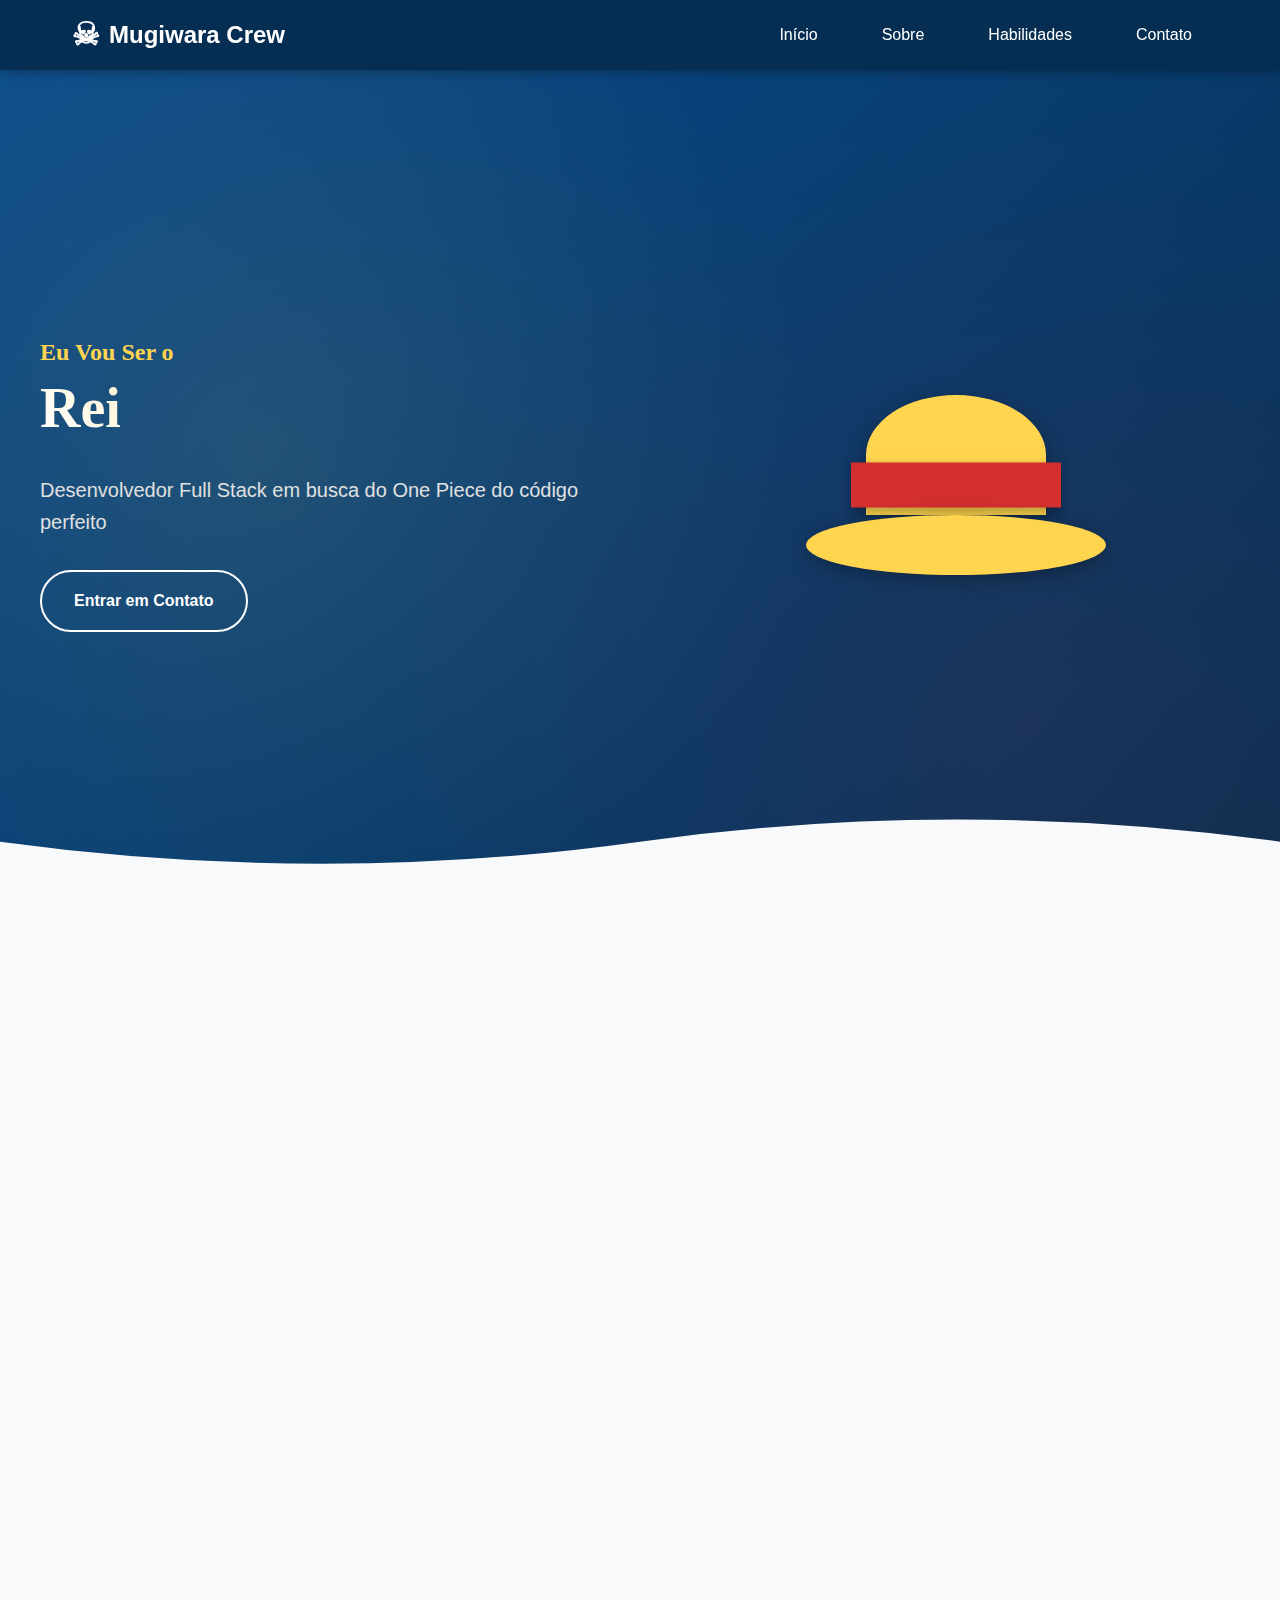
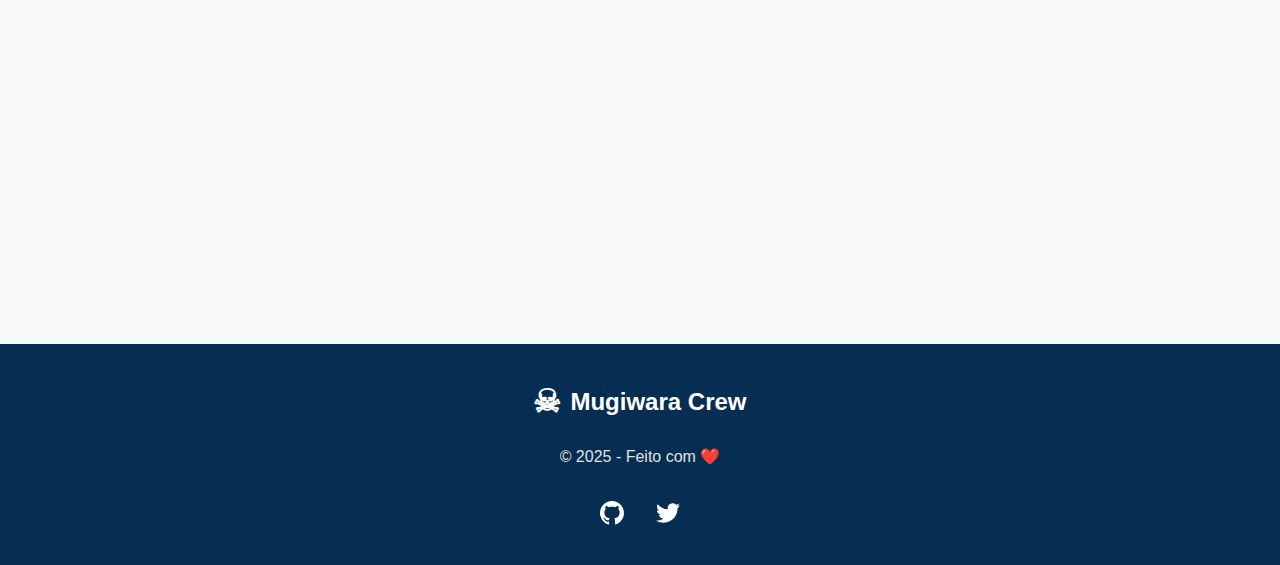
<file: index.html>
<!DOCTYPE html>
<html lang="pt-BR">
<head>
    <meta charset="UTF-8">
    <meta name="viewport" content="width=device-width, initial-scale=1.0">
    <title>Portfólio - Rei dos Piratas</title>
    <link rel="stylesheet" href="style.css">
</head>
<body>

    <!-- Navigation -->
    <nav class="navbar">
        <div class="nav-container">
            <div class="logo">
                <span class="skull">☠</span>
                <span class="logo-text">Mugiwara Crew</span>
            </div>
            <button class="menu-toggle" id="menuToggle">
                <span></span>
                <span></span>
                <span></span>
            </button>
            <ul class="nav-menu" id="navMenu">
                <li><a href="#hero" class="nav-link">Início</a></li>
                <li><a href="#about" class="nav-link">Sobre</a></li>
                <li><a href="#skills" class="nav-link">Habilidades</a></li>
                <li><a href="#contact" class="nav-link">Contato</a></li>
            </ul>
        </div>
    </nav>

    <!-- Hero -->
    <section id="hero" class="hero">
        <div class="hero-content">
            <div class="hero-text">
                <h1 class="hero-title">
                    <span class="title-line">Eu Vou Ser o</span>
                    <span class="title-main">Rei dos Desenvolvedores!</span>
                </h1>
                <p class="hero-subtitle">
                    Desenvolvedor Full Stack em busca do One Piece do código perfeito
                </p>
                <div class="hero-buttons">
                    <a href="#contact" class="btn btn-secondary">Entrar em Contato</a>
                </div>
            </div>

            <div class="hero-image">
                <div class="straw-hat">
                    <div class="hat-top"></div>
                    <div class="hat-band"></div>
                    <div class="hat-brim"></div>
                </div>
            </div>
        </div>

        <div class="waves">
            <svg viewBox="0 0 1200 120" preserveAspectRatio="none">
                <path d="M0,50 Q300,100 600,50 T1200,50 L1200,120 L0,120 Z" fill="currentColor"></path>
            </svg>
        </div>
    </section>

    <!-- About -->
    <section id="about" class="about">
        <div class="container">
            <h2 class="section-title">Sobre Mim</h2>

            <div class="about-content">
                <div class="about-text">
                    <p class="about-intro">
                        Assim como Luffy busca o One Piece, eu busco criar experiências digitais incríveis!
                    </p>
                    <p>Sou um desenvolvedor apaixonado por tecnologia e inovação. Com anos navegando pelos mares do desenvolvimento web, domino diversas tecnologias.</p>
                    <p>Cada projeto é uma aventura e estou sempre pronto para enfrentar novos desafios!</p>

                    <div class="bounty-poster">
                        <div class="bounty-header">WANTED</div>
                        <div class="bounty-amount">฿ 1.000.000.000</div>
                        <div class="bounty-name">MARIA JÚLIA</div>
                        <div class="bounty-footer">DEAD OR ALIVE</div>
                    </div>
                </div>

                <!-- foto sobre mim liberada -->
                <div class="about-image">
                    <img src="assets/WhatsApp Image 2025-11-26 at 10.01.28.jpeg" alt="Foto de Perfil">
                    <div class="placeholder-icon">
                        <span>👤</span>
                        <p>Adicione sua foto em<br>assets/profile.jpg</p>
                    </div>
                </div>

            </div>
        </div>
    </section>

            </div> <!-- grid -->
        </div>
    </section>

    <!-- Skills -->
    <section id="skills" class="skills">
        <div class="container">
            <h2 class="section-title">Habilidades da Tripulação</h2>
            <p class="section-subtitle">Cada membro tem sua especialidade</p>

            <div class="skills-grid">

                <div class="skill-category">
                    <div class="skill-icon">⚔️</div>
                    <h3>Front-End</h3>
                    <ul>
                        <li>HTML5 & CSS3</li>
                        <li>JavaScript</li>
                        <li>React / Vue</li>
                        <li>Tailwind</li>
                        <li>Responsividade</li>
                    </ul>
                </div>

                <div class="skill-category">
                    <div class="skill-icon">🗡️</div>
                    <h3>Back-End</h3>
                    <ul>
                        <li>Node.js / Express</li>
                        <li>Django / Python</li>
                        <li>APIs REST</li>
                        <li>GraphQL</li>
                        <li>Microservices</li>
                    </ul>
                </div>

                <div class="skill-category">
                    <div class="skill-icon">🏴‍☠️</div>
                    <h3>Databases</h3>
                    <ul>
                        <li>MongoDB</li>
                        <li>PostgreSQL</li>
                        <li>MySQL</li>
                        <li>Redis</li>
                        <li>Firebase</li>
                    </ul>
                </div>

                <div class="skill-category">
                    <div class="skill-icon">⚓</div>
                    <h3>DevOps</h3>
                    <ul>
                        <li>Docker</li>
                        <li>Git & GitHub</li>
                        <li>CI/CD</li>
                        <li>AWS / Azure</li>
                        <li>Linux</li>
                    </ul>
                </div>

            </div>
        </div>
    </section>

    <!-- Contact -->
    <section id="contact" class="contact">
        <div class="container">
            <h2 class="section-title">Entre em Contato</h2>
            <p class="section-subtitle">Vamos navegar juntos nessa aventura!</p>
            
            <div class="contact-content">
                <form class="contact-form" id="contactForm">
                    <div class="form-group">
                        <label for="name">Nome</label>
                        <input type="text" id="name" name="name" required>
                    </div>
                    
                    <div class="form-group">
                        <label for="email">Email</label>
                        <input type="email" id="email" name="email" required>
                    </div>
                    
                    <div class="form-group">
                        <label for="message">Mensagem</label>
                        <textarea id="message" name="message" rows="5" required></textarea>
                    </div>
                    
                    <button type="submit" class="btn btn-primary">Enviar Mensagem</button>
                </form>

                <div class="contact-info">
                    <div class="info-card">
                        <div class="info-icon">📧</div>
                        <h3>Email</h3>
                        <p>hannavalentine291@gmail,com</p>
                    </div>

                    <div class="info-card">
                        <div class="info-icon">🐙</div>
                        <h3>GitHub</h3>
                        <p>hannavalentine</p>
                    </div>
                </div>
            </div>
        </div>
    </section>

    <!-- Footer -->
    <footer class="footer">
        <div class="container">
            <div class="footer-content">
                <div class="footer-logo">
                    <span class="skull">☠</span>
                    <span>Mugiwara Crew</span>
                </div>
                <p class="footer-text">© 2025 - Feito com ❤️</p>
                <div class="social-links">
                    <a href="#" class="social-link" aria-label="GitHub">
                        <svg width="24" height="24" viewBox="0 0 24 24" fill="currentColor">
                            <path d="M12 0c-6.626 0-12 5.373-12 12 0 5.302 3.438 9.8 8.207 11.387.599.111.793-.261.793-.577v-2.234c-3.338.726-4.033-1.416-4.033-1.416-.546-1.387-1.333-1.756-1.333-1.756-1.089-.745.083-.729.083-.729 1.205.084 1.839 1.237 1.839 1.237 1.07 1.834 2.807 1.304 3.492.997.107-.775.418-1.305.762-1.604-2.665-.305-5.467-1.334-5.467-5.931 0-1.311.469-2.381 1.236-3.221-.124-.303-.535-1.524.117-3.176 0 0 1.008-.322 3.301 1.23.957-.266 1.983-.399 3.003-.404 1.02.005 2.047.138 3.006.404 2.291-1.552 3.297-1.23 3.297-1.23.653 1.653.242 2.874.118 3.176.77.84 1.235 1.911 1.235 3.221 0 4.609-2.807 5.624-5.479 5.921.43.372.823 1.102.823 2.222v3.293c0 .319.192.694.801.576 4.765-1.589 8.199-6.086 8.199-11.386 0-6.627-5.373-12-12-12z"/>
                        </svg>
                    </a>
                    <a href="#" class="social-link" aria-label="Twitter">
                        <svg width="24" height="24" viewBox="0 0 24 24" fill="currentColor">
                            <path d="M24 4.557c-.883.392-1.832.656-2.828.775 1.017-.609 1.798-1.574 2.165-2.724-.951.564-2.005.974-3.127 1.195-.897-.957-2.178-1.555-3.594-1.555-3.179 0-5.515 2.966-4.797 6.045-4.091-.205-7.719-2.165-10.148-5.144-1.29 2.213-.669 5.108 1.523 6.574-.806-.026-1.566-.247-2.229-.616-.054 2.281 1.581 4.415 3.949 4.89-.693.188-1.452.232-2.224.084.626 1.956 2.444 3.379 4.6 3.419-2.07 1.623-4.678 2.348-7.29 2.04 2.179 1.397 4.768 2.212 7.548 2.212 9.142 0 14.307-7.721 13.995-14.646.962-.695 1.797-1.562 2.457-2.549z"/>
                        </svg>
                    </a>
                </div>
            </div>
        </div>
    </footer>

    <script src="script.js"></script>
</body>
</html>
</file>
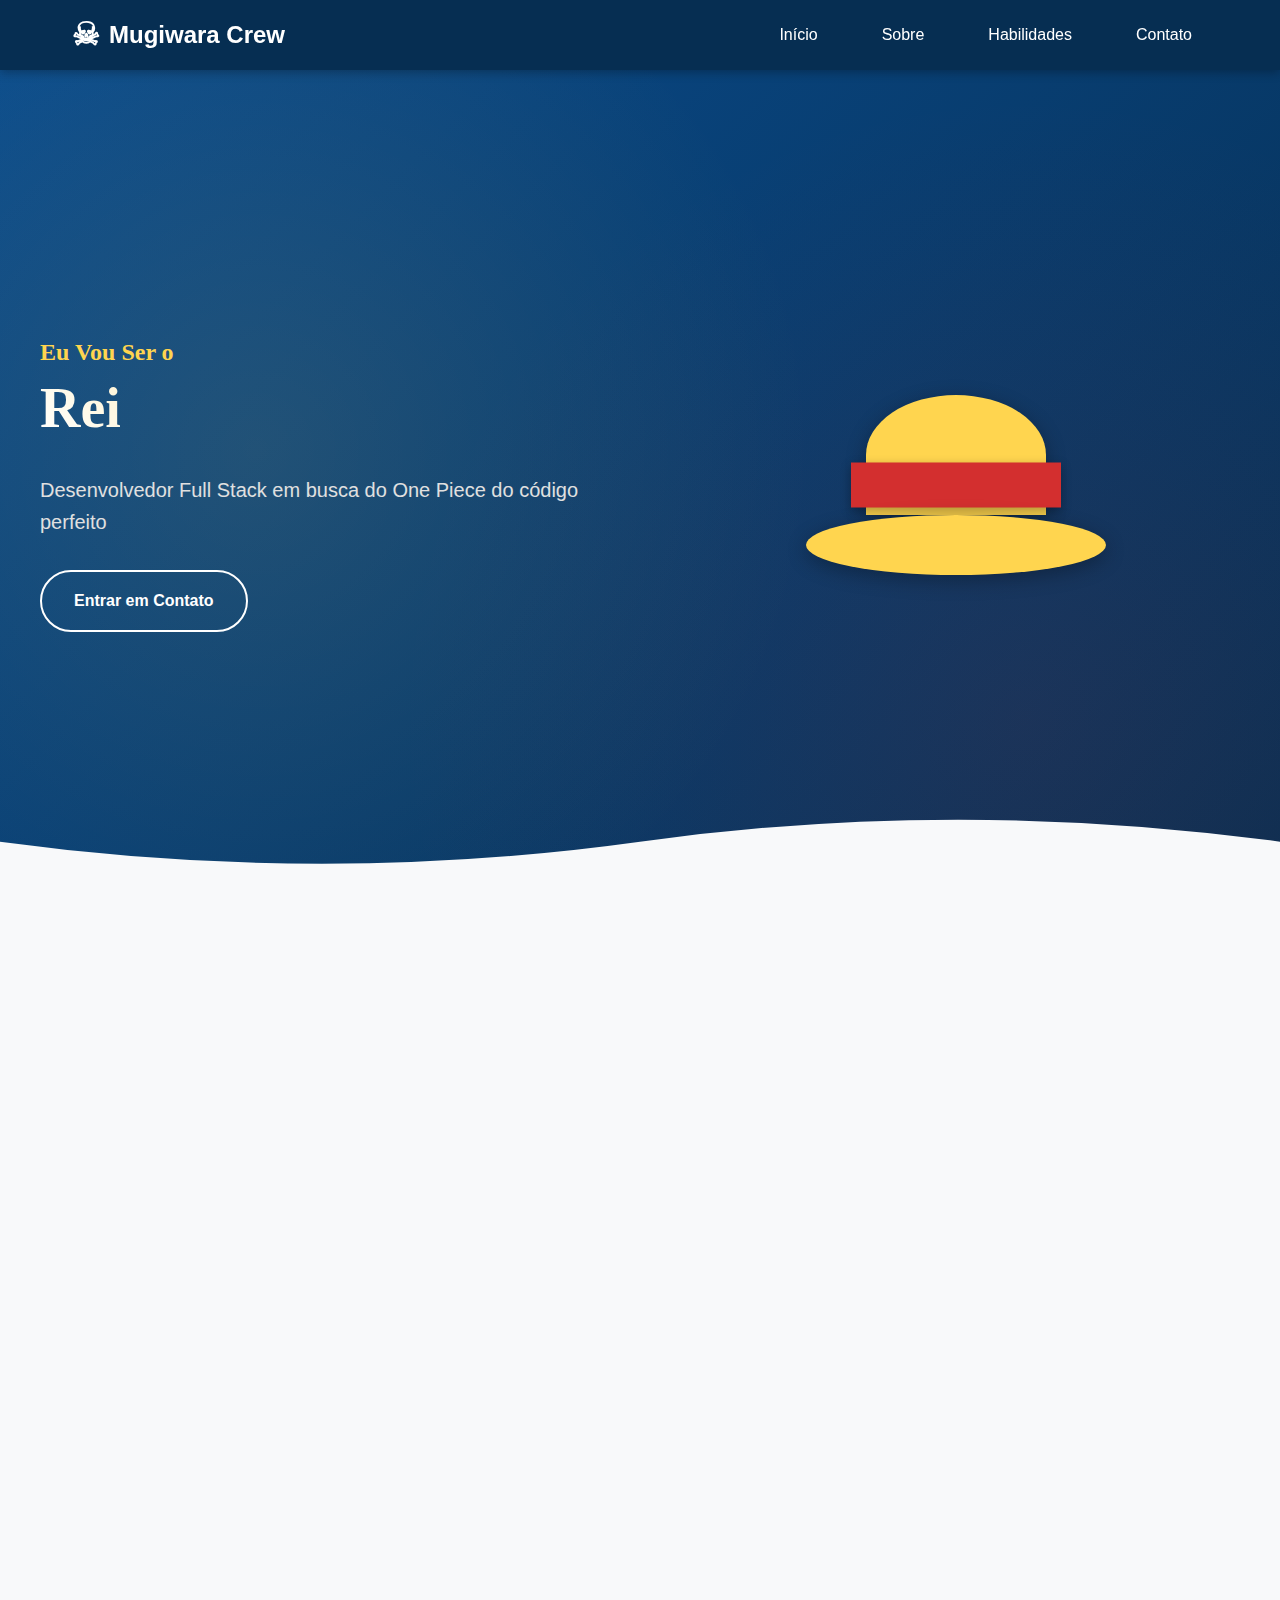
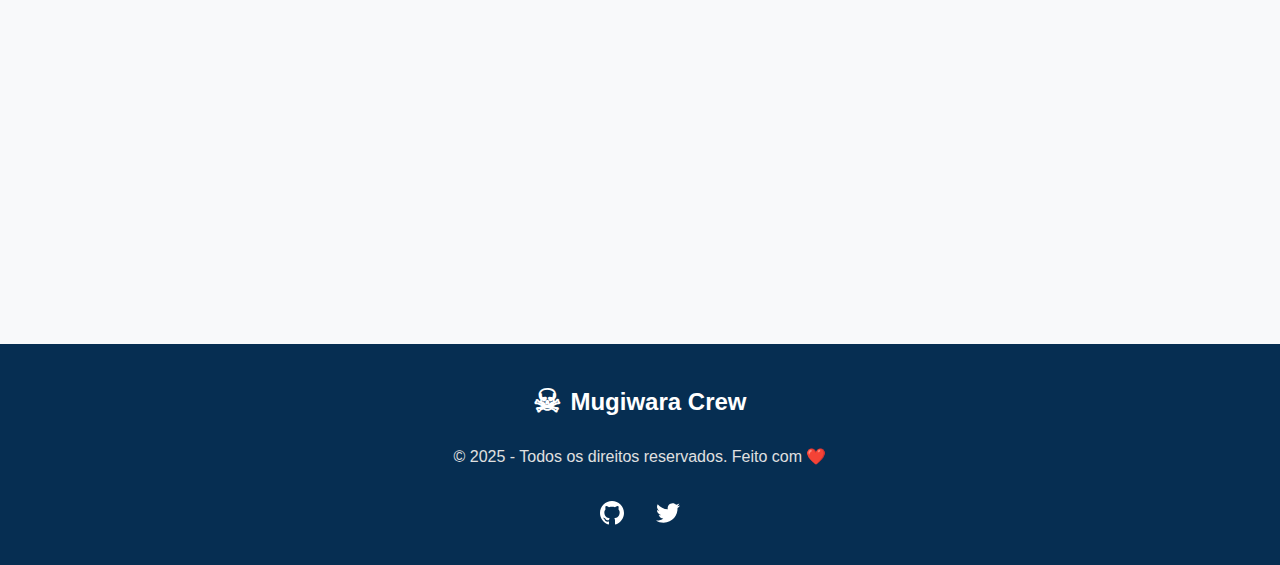
<file: projeto2ds-main/index.html>
<!DOCTYPE html>
<html lang="pt-BR">
<head>
    <meta charset="UTF-8">
    <meta name="viewport" content="width=device-width, initial-scale=1.0">
    <title>Portfólio - Rei dos Piratas</title>
    <link rel="stylesheet" href="style.css">
</head>
<body>

    <!-- Navigation -->
    <nav class="navbar">
        <div class="nav-container">
            <div class="logo">
                <span class="skull">☠</span>
                <span class="logo-text">Mugiwara Crew</span>
            </div>
            <button class="menu-toggle" id="menuToggle">
                <span></span>
                <span></span>
                <span></span>
            </button>
            <ul class="nav-menu" id="navMenu">
                <li><a href="#hero" class="nav-link">Início</a></li>
                <li><a href="#about" class="nav-link">Sobre</a></li>
                <li><a href="#skills" class="nav-link">Habilidades</a></li>
                <li><a href="#contact" class="nav-link">Contato</a></li>
            </ul>
        </div>
    </nav>

    <!-- Hero -->
    <section id="hero" class="hero">
        <div class="hero-content">
            <div class="hero-text">
                <h1 class="hero-title">
                    <span class="title-line">Eu Vou Ser o</span>
                    <span class="title-main">Rei dos Desenvolvedores!</span>
                </h1>
                <p class="hero-subtitle">
                    Desenvolvedor Full Stack em busca do One Piece do código perfeito
                </p>
                <div class="hero-buttons">
                    <a href="#contact" class="btn btn-secondary">Entrar em Contato</a>
                </div>
            </div>

            <div class="hero-image">
                <div class="straw-hat">
                    <div class="hat-top"></div>
                    <div class="hat-band"></div>
                    <div class="hat-brim"></div>
                </div>
            </div>
        </div>

        <div class="waves">
            <svg viewBox="0 0 1200 120" preserveAspectRatio="none">
                <path d="M0,50 Q300,100 600,50 T1200,50 L1200,120 L0,120 Z" fill="currentColor"></path>
            </svg>
        </div>
    </section>

    <!-- About -->
    <section id="about" class="about">
        <div class="container">
            <h2 class="section-title">Sobre Mim</h2>

            <div class="about-content">
                <div class="about-text">
                    <p class="about-intro">
                        Assim como Luffy busca o One Piece, eu busco criar experiências digitais incríveis!
                    </p>
                    <p>Sou um desenvolvedor apaixonado por tecnologia e inovação. Com anos navegando pelos mares do desenvolvimento web, domino diversas tecnologias.</p>
                    <p>Cada projeto é uma aventura e estou sempre pronto para enfrentar novos desafios!</p>

                    <div class="bounty-poster">
                        <div class="bounty-header">WANTED</div>
                        <div class="bounty-amount">฿ 1.000.000.000</div>
                        <div class="bounty-name">MARIA JULIA</div>
                        <div class="bounty-footer">DEAD OR ALIVE</div>
                    </div>
                </div>

                <!-- foto sobre mim liberada -->
                <div class="about-image">
                    <img src="assets/WhatsApp Image 2025-11-26 at 10.01.28.jpeg" alt="Foto de Perfil">
                    <div class="placeholder-icon">
                        <span>👤</span>
                        <p>Adicione sua foto em<br>assets/profile.jpg</p>
                    </div>
                </div>

            </div>
        </div>
    </section>

    <!-- Skills -->
    <section id="skills" class="skills">
        <div class="container">
            <h2 class="section-title">Habilidades da Tripulação</h2>
            <p class="section-subtitle">Cada membro tem sua especialidade</p>

            <div class="skills-grid">

                <div class="skill-category">
                    <div class="skill-icon">⚔️</div>
                    <h3>Front-End</h3>
                    <ul>
                        <li>HTML5 & CSS3</li>
                        <li>JavaScript</li>
                        <li>React / Vue</li>
                        <li>Tailwind</li>
                        <li>Responsividade</li>
                    </ul>
                </div>

                <div class="skill-category">
                    <div class="skill-icon">🗡️</div>
                    <h3>Back-End</h3>
                    <ul>
                        <li>Node.js / Express</li>
                        <li>Django / Python</li>
                        <li>APIs REST</li>
                        <li>GraphQL</li>
                        <li>Microservices</li>
                    </ul>
                </div>

                <div class="skill-category">
                    <div class="skill-icon">🏴‍☠️</div>
                    <h3>Databases</h3>
                    <ul>
                        <li>MongoDB</li>
                        <li>PostgreSQL</li>
                        <li>MySQL</li>
                        <li>Redis</li>
                        <li>Firebase</li>
                    </ul>
                </div>

                <div class="skill-category">
                    <div class="skill-icon">⚓</div>
                    <h3>DevOps</h3>
                    <ul>
                        <li>Docker</li>
                        <li>Git & GitHub</li>
                        <li>CI/CD</li>
                        <li>AWS / Azure</li>
                        <li>Linux</li>
                    </ul>
                </div>

            </div>
        </div>
    </section>

    <!-- Contact -->
    <section id="contact" class="contact">
        <div class="container">
            <h2 class="section-title">Entre em Contato</h2>
            <p class="section-subtitle">Vamos navegar juntos nessa aventura!</p>
            
            <div class="contact-content">
                <form class="contact-form" id="contactForm">
                    <div class="form-group">
                        <label for="name">Nome</label>
                        <input type="text" id="name" name="name" required>
                    </div>
                    
                    <div class="form-group">
                        <label for="email">Email</label>
                        <input type="email" id="email" name="email" required>
                    </div>
                    
                    <div class="form-group">
                        <label for="message">Mensagem</label>
                        <textarea id="message" name="message" rows="5" required></textarea>
                    </div>
                    
                    <button type="submit" class="btn btn-primary">Enviar Mensagem</button>
                </form>

                <div class="contact-info">
                    <div class="info-card">
                        <div class="info-icon">📧</div>
                        <h3>Email</h3>
                        <p>hannavalentine291@gmail.com</p>
                    </div>
                    
                    
                    <div class="info-card">
                        <div class="info-icon">🐙</div>
                        <h3>GitHub</h3>
                        <p>github.com/hannavalentine</p>
                    </div>
                </div>
            </div>
        </div>
    </section>

    <!-- Footer -->
    <footer class="footer">
        <div class="container">
            <div class="footer-content">
                <div class="footer-logo">
                    <span class="skull">☠</span>
                    <span>Mugiwara Crew</span>
                </div>
                <p class="footer-text">© 2025 - Todos os direitos reservados. Feito com ❤️</p>
                <div class="social-links">
                    <a href="#" class="social-link" aria-label="GitHub">
                        <svg width="24" height="24" viewBox="0 0 24 24" fill="currentColor">
                            <path d="M12 0c-6.626 0-12 5.373-12 12 0 5.302 3.438 9.8 8.207 11.387.599.111.793-.261.793-.577v-2.234c-3.338.726-4.033-1.416-4.033-1.416-.546-1.387-1.333-1.756-1.333-1.756-1.089-.745.083-.729.083-.729 1.205.084 1.839 1.237 1.839 1.237 1.07 1.834 2.807 1.304 3.492.997.107-.775.418-1.305.762-1.604-2.665-.305-5.467-1.334-5.467-5.931 0-1.311.469-2.381 1.236-3.221-.124-.303-.535-1.524.117-3.176 0 0 1.008-.322 3.301 1.23.957-.266 1.983-.399 3.003-.404 1.02.005 2.047.138 3.006.404 2.291-1.552 3.297-1.23 3.297-1.23.653 1.653.242 2.874.118 3.176.77.84 1.235 1.911 1.235 3.221 0 4.609-2.807 5.624-5.479 5.921.43.372.823 1.102.823 2.222v3.293c0 .319.192.694.801.576 4.765-1.589 8.199-6.086 8.199-11.386 0-6.627-5.373-12-12-12z"/>
                        </svg>
                    </a>
                    
                    <a href="#" class="social-link" aria-label="Twitter">
                        <svg width="24" height="24" viewBox="0 0 24 24" fill="currentColor">
                            <path d="M24 4.557c-.883.392-1.832.656-2.828.775 1.017-.609 1.798-1.574 2.165-2.724-.951.564-2.005.974-3.127 1.195-.897-.957-2.178-1.555-3.594-1.555-3.179 0-5.515 2.966-4.797 6.045-4.091-.205-7.719-2.165-10.148-5.144-1.29 2.213-.669 5.108 1.523 6.574-.806-.026-1.566-.247-2.229-.616-.054 2.281 1.581 4.415 3.949 4.89-.693.188-1.452.232-2.224.084.626 1.956 2.444 3.379 4.6 3.419-2.07 1.623-4.678 2.348-7.29 2.04 2.179 1.397 4.768 2.212 7.548 2.212 9.142 0 14.307-7.721 13.995-14.646.962-.695 1.797-1.562 2.457-2.549z"/>
                        </svg>
                    </a>
                </div>
            </div>
        </div>
    </footer>

    <script src="script.js"></script>
</body>
</html>
</file>
<file: style.css>
/* Reset and Base Styles */
* {
    margin: 0;
    padding: 0;
    box-sizing: border-box;
}

:root {
    /* One Piece Color Palette */
    --ocean-blue: #0a4d8f;
    --deep-ocean: #062e52;
    --luffy-red: #d32f2f;
    --straw-yellow: #ffd54f;
    --gold: #ffb300;
    --sand: #f5e6d3;
    --white: #ffffff;
    --off-white: #f8f9fa;
    --gray-light: #e0e0e0;
    --gray: #757575;
    --dark: #1a1a1a;
    --black: #000000;
    
    /* Spacing */
    --spacing-xs: 0.5rem;
    --spacing-sm: 1rem;
    --spacing-md: 2rem;
    --spacing-lg: 4rem;
    --spacing-xl: 6rem;
    
    /* Typography */
    --font-primary: 'Segoe UI', Tahoma, Geneva, Verdana, sans-serif;
    --font-heading: 'Georgia', serif;
}

body {
    font-family: var(--font-primary);
    line-height: 1.6;
    color: var(--dark);
    background-color: var(--off-white);
    overflow-x: hidden;
}

.container {
    max-width: 1200px;
    margin: 0 auto;
    padding: 0 var(--spacing-md);
}

/* Navigation */
.navbar {
    position: fixed;
    top: 0;
    left: 0;
    right: 0;
    background-color: var(--deep-ocean);
    box-shadow: 0 2px 10px rgba(0, 0, 0, 0.3);
    z-index: 1000;
    transition: background-color 0.3s ease;
}

.nav-container {
    max-width: 1200px;
    margin: 0 auto;
    padding: 0 var(--spacing-md);
    display: flex;
    justify-content: space-between;
    align-items: center;
    height: 70px;
}

.logo {
    display: flex;
    align-items: center;
    gap: var(--spacing-xs);
    font-size: 1.5rem;
    font-weight: bold;
    color: var(--white);
}

.skull {
    font-size: 2rem;
    animation: float 3s ease-in-out infinite;
}

@keyframes float {
    0%, 100% { transform: translateY(0); }
    50% { transform: translateY(-10px); }
}

.nav-menu {
    display: flex;
    list-style: none;
    gap: var(--spacing-md);
}

.nav-link {
    color: var(--white);
    text-decoration: none;
    font-weight: 500;
    padding: var(--spacing-xs) var(--spacing-sm);
    border-radius: 4px;
    transition: all 0.3s ease;
    position: relative;
}

.nav-link::after {
    content: '';
    position: absolute;
    bottom: 0;
    left: 50%;
    transform: translateX(-50%);
    width: 0;
    height: 2px;
    background-color: var(--straw-yellow);
    transition: width 0.3s ease;
}

.nav-link:hover::after {
    width: 80%;
}

.nav-link:hover {
    color: var(--straw-yellow);
}

.menu-toggle {
    display: none;
    flex-direction: column;
    gap: 5px;
    background: none;
    border: none;
    cursor: pointer;
    padding: var(--spacing-xs);
}

.menu-toggle span {
    width: 25px;
    height: 3px;
    background-color: var(--white);
    transition: all 0.3s ease;
}

/* Hero Section */
.hero {
    position: relative;
    background: linear-gradient(135deg, var(--ocean-blue) 0%, var(--deep-ocean) 100%);
    color: var(--white);
    padding: calc(70px + var(--spacing-xl)) var(--spacing-md) var(--spacing-xl);
    min-height: 100vh;
    display: flex;
    align-items: center;
    overflow: hidden;
}

.hero::before {
    content: '';
    position: absolute;
    top: 0;
    left: 0;
    right: 0;
    bottom: 0;
    background-image: 
        radial-gradient(circle at 20% 50%, rgba(255, 213, 79, 0.1) 0%, transparent 50%),
        radial-gradient(circle at 80% 80%, rgba(211, 47, 47, 0.1) 0%, transparent 50%);
    pointer-events: none;
}

.hero-content {
    position: relative;
    z-index: 1;
    max-width: 1200px;
    margin: 0 auto;
    display: grid;
    grid-template-columns: 1fr 1fr;
    gap: var(--spacing-lg);
    align-items: center;
}

.hero-text {
    animation: fadeInUp 1s ease-out;
}

@keyframes fadeInUp {
    from {
        opacity: 0;
        transform: translateY(30px);
    }
    to {
        opacity: 1;
        transform: translateY(0);
    }
}

.hero-title {
    font-family: var(--font-heading);
    font-size: 3.5rem;
    font-weight: bold;
    line-height: 1.2;
    margin-bottom: var(--spacing-md);
}

.title-line {
    display: block;
    font-size: 1.5rem;
    color: var(--straw-yellow);
    margin-bottom: var(--spacing-xs);
}

.title-main {
    display: block;
    background: linear-gradient(45deg, var(--white), var(--straw-yellow));
    -webkit-background-clip: text;
    -webkit-text-fill-color: transparent;
    background-clip: text;
}

.hero-subtitle {
    font-size: 1.25rem;
    margin-bottom: var(--spacing-md);
    color: var(--gray-light);
}

.hero-buttons {
    display: flex;
    gap: var(--spacing-sm);
    flex-wrap: wrap;
}

.btn {
    display: inline-block;
    padding: 1rem 2rem;
    border-radius: 50px;
    text-decoration: none;
    font-weight: 600;
    transition: all 0.3s ease;
    border: 2px solid transparent;
    cursor: pointer;
}

.btn-primary {
    background-color: var(--luffy-red);
    color: var(--white);
    border-color: var(--luffy-red);
}

.btn-primary:hover {
    background-color: transparent;
    border-color: var(--luffy-red);
    transform: translateY(-2px);
    box-shadow: 0 5px 15px rgba(211, 47, 47, 0.3);
}

.btn-secondary {
    background-color: transparent;
    color: var(--white);
    border-color: var(--white);
}

.btn-secondary:hover {
    background-color: var(--white);
    color: var(--ocean-blue);
    transform: translateY(-2px);
}

/* Straw Hat Animation */
.hero-image {
    display: flex;
    justify-content: center;
    align-items: center;
    animation: fadeInRight 1s ease-out;
}

@keyframes fadeInRight {
    from {
        opacity: 0;
        transform: translateX(30px);
    }
    to {
        opacity: 1;
        transform: translateX(0);
    }
}

.straw-hat {
    width: 300px;
    height: 300px;
    position: relative;
    animation: rotate 20s linear infinite;
}

@keyframes rotate {
    from { transform: rotate(0deg); }
    to { transform: rotate(360deg); }
}

.hat-top {
    position: absolute;
    top: 20%;
    left: 50%;
    transform: translateX(-50%);
    width: 60%;
    height: 40%;
    background-color: var(--straw-yellow);
    border-radius: 50% 50% 0 0;
    box-shadow: 0 5px 20px rgba(0, 0, 0, 0.3);
}

.hat-band {
    position: absolute;
    top: 50%;
    left: 50%;
    transform: translate(-50%, -50%);
    width: 70%;
    height: 15%;
    background-color: var(--luffy-red);
    box-shadow: 0 3px 10px rgba(0, 0, 0, 0.3);
}

.hat-brim {
    position: absolute;
    bottom: 20%;
    left: 50%;
    transform: translateX(-50%);
    width: 100%;
    height: 20%;
    background-color: var(--straw-yellow);
    border-radius: 50%;
    box-shadow: 0 5px 20px rgba(0, 0, 0, 0.3);
}

.waves {
    position: absolute;
    bottom: 0;
    left: 0;
    right: 0;
    height: 100px;
    color: var(--off-white);
}

.waves svg {
    width: 100%;
    height: 100%;
}

/* Section Styles */
section {
    padding: var(--spacing-xl) 0;
}

.section-title {
    font-family: var(--font-heading);
    font-size: 2.5rem;
    text-align: center;
    margin-bottom: var(--spacing-sm);
    color: var(--deep-ocean);
    position: relative;
    display: inline-block;
    left: 50%;
    transform: translateX(-50%);
}

.section-title::after {
    content: '';
    position: absolute;
    bottom: -10px;
    left: 50%;
    transform: translateX(-50%);
    width: 100px;
    height: 4px;
    background: linear-gradient(90deg, var(--luffy-red), var(--gold));
    border-radius: 2px;
}

.section-subtitle {
    text-align: center;
    font-size: 1.1rem;
    color: var(--gray);
    margin-bottom: var(--spacing-lg);
}

/* About Section */
.about {
    background-color: var(--white);
}

.about-content {
    display: grid;
    grid-template-columns: 1fr 1fr;
    gap: var(--spacing-lg);
    align-items: center;
}

.about-text {
    font-size: 1.1rem;
}

.about-intro {
    font-size: 1.3rem;
    font-weight: 600;
    color: var(--ocean-blue);
    margin-bottom: var(--spacing-md);
}

.about-text p {
    margin-bottom: var(--spacing-sm);
}

.bounty-poster {
    margin-top: var(--spacing-md);
    background-color: var(--sand);
    border: 3px solid var(--dark);
    padding: var(--spacing-md);
    text-align: center;
    box-shadow: 0 5px 20px rgba(0, 0, 0, 0.2);
    transform: rotate(-2deg);
}

.bounty-header {
    font-size: 2rem;
    font-weight: bold;
    color: var(--luffy-red);
    border-bottom: 2px solid var(--dark);
    padding-bottom: var(--spacing-xs);
}

.bounty-amount {
    font-size: 2.5rem;
    font-weight: bold;
    color: var(--dark);
    margin: var(--spacing-sm) 0;
}

.bounty-name {
    font-size: 1.5rem;
    font-weight: bold;
    color: var(--dark);
    margin-bottom: var(--spacing-sm);
}

.bounty-footer {
    font-size: 1rem;
    font-weight: bold;
    color: var(--luffy-red);
    border-top: 2px solid var(--dark);
    padding-top: var(--spacing-xs);
}

.about-image {
    display: flex;
    justify-content: center;
}

.image-placeholder {
    width: 100%;
    max-width: 400px;
    aspect-ratio: 1;
    border-radius: 20px;
    overflow: hidden;
    box-shadow: 0 10px 40px rgba(0, 0, 0, 0.2);
    border: 5px solid var(--gold);
}

.image-placeholder img {
    width: 100%;
    height: 100%;
    object-fit: cover;
}

.placeholder-icon {
    width: 100%;
    height: 100%;
    background: linear-gradient(135deg, var(--ocean-blue), var(--deep-ocean));
    display: flex;
    flex-direction: column;
    align-items: center;
    justify-content: center;
    color: var(--white);
    font-size: 4rem;
}

.placeholder-icon p {
    font-size: 1rem;
    margin-top: var(--spacing-sm);
    text-align: center;
}

/* Projects Section */
.projects {
    background-color: var(--off-white);
}

.projects-grid {
    display: grid;
    grid-template-columns: repeat(auto-fit, minmax(300px, 1fr));
    gap: var(--spacing-md);
}

.project-card {
    background-color: var(--white);
    border-radius: 15px;
    overflow: hidden;
    box-shadow: 0 5px 20px rgba(0, 0, 0, 0.1);
    transition: transform 0.3s ease, box-shadow 0.3s ease;
}

.project-card:hover {
    transform: translateY(-10px);
    box-shadow: 0 15px 40px rgba(0, 0, 0, 0.2);
}

.project-image {
    width: 100%;
    height: 200px;
    overflow: hidden;
    background-color: var(--gray-light);
}

.project-image img {
    width: 100%;
    height: 100%;
    object-fit: cover;
    transition: transform 0.3s ease;
}

.project-card:hover .project-image img {
    transform: scale(1.1);
}

.project-image .placeholder-icon {
    background: linear-gradient(135deg, var(--ocean-blue), var(--luffy-red));
    font-size: 3rem;
}

.project-image .placeholder-icon p {
    font-size: 0.9rem;
}

.project-content {
    padding: var(--spacing-md);
}

.project-title {
    font-size: 1.5rem;
    color: var(--deep-ocean);
    margin-bottom: var(--spacing-sm);
}

.project-description {
    color: var(--gray);
    margin-bottom: var(--spacing-md);
}

.project-tags {
    display: flex;
    flex-wrap: wrap;
    gap: var(--spacing-xs);
    margin-bottom: var(--spacing-md);
}

.tag {
    background-color: var(--ocean-blue);
    color: var(--white);
    padding: 0.25rem 0.75rem;
    border-radius: 20px;
    font-size: 0.85rem;
}

.project-links {
    display: flex;
    gap: var(--spacing-sm);
}

.project-link {
    color: var(--ocean-blue);
    text-decoration: none;
    font-weight: 600;
    transition: color 0.3s ease;
}

.project-link:hover {
    color: var(--luffy-red);
}

/* Skills Section */
.skills {
    background-color: var(--white);
}

.skills-grid {
    display: grid;
    grid-template-columns: repeat(auto-fit, minmax(250px, 1fr));
    gap: var(--spacing-md);
}

.skill-category {
    background-color: var(--off-white);
    padding: var(--spacing-md);
    border-radius: 15px;
    text-align: center;
    transition: transform 0.3s ease, box-shadow 0.3s ease;
    border: 3px solid transparent;
}

.skill-category:hover {
    transform: translateY(-5px);
    box-shadow: 0 10px 30px rgba(0, 0, 0, 0.1);
    border-color: var(--gold);
}

.skill-icon {
    font-size: 3rem;
    margin-bottom: var(--spacing-sm);
}

.skill-title {
    font-size: 1.5rem;
    color: var(--deep-ocean);
    margin-bottom: var(--spacing-md);
}

.skill-list {
    list-style: none;
    text-align: left;
}

.skill-list li {
    padding: var(--spacing-xs) 0;
    color: var(--gray);
    position: relative;
    padding-left: var(--spacing-md);
}

.skill-list li::before {
    content: '⚡';
    position: absolute;
    left: 0;
    color: var(--gold);
}

/* Contact Section */
.contact {
    background-color: var(--off-white);
}

.contact-content {
    display: grid;
    grid-template-columns: 1fr 1fr;
    gap: var(--spacing-lg);
}

.contact-form {
    background-color: var(--white);
    padding: var(--spacing-md);
    border-radius: 15px;
    box-shadow: 0 5px 20px rgba(0, 0, 0, 0.1);
}

.form-group {
    margin-bottom: var(--spacing-md);
}

.form-group label {
    display: block;
    margin-bottom: var(--spacing-xs);
    color: var(--deep-ocean);
    font-weight: 600;
}

.form-group input,
.form-group textarea {
    width: 100%;
    padding: var(--spacing-sm);
    border: 2px solid var(--gray-light);
    border-radius: 8px;
    font-family: var(--font-primary);
    font-size: 1rem;
    transition: border-color 0.3s ease;
}

.form-group input:focus,
.form-group textarea:focus {
    outline: none;
    border-color: var(--ocean-blue);
}

.contact-info {
    display: flex;
    flex-direction: column;
    gap: var(--spacing-md);
}

.info-card {
    background-color: var(--white);
    padding: var(--spacing-md);
    border-radius: 15px;
    box-shadow: 0 5px 20px rgba(0, 0, 0, 0.1);
    text-align: center;
    transition: transform 0.3s ease;
}

.info-card:hover {
    transform: translateY(-5px);
}

.info-icon {
    font-size: 2.5rem;
    margin-bottom: var(--spacing-sm);
}

.info-card h3 {
    color: var(--deep-ocean);
    margin-bottom: var(--spacing-xs);
}

.info-card p {
    color: var(--gray);
}

/* Footer */
.footer {
    background-color: var(--deep-ocean);
    color: var(--white);
    padding: var(--spacing-md) 0;
}

.footer-content {
    text-align: center;
}

.footer-logo {
    display: flex;
    align-items: center;
    justify-content: center;
    gap: var(--spacing-xs);
    font-size: 1.5rem;
    font-weight: bold;
    margin-bottom: var(--spacing-sm);
}

.footer-text {
    color: var(--gray-light);
    margin-bottom: var(--spacing-md);
}

.social-links {
    display: flex;
    justify-content: center;
    gap: var(--spacing-md);
}

.social-link {
    color: var(--white);
    transition: color 0.3s ease, transform 0.3s ease;
}

.social-link:hover {
    color: var(--straw-yellow);
    transform: translateY(-3px);
}

/* Responsive Design */
@media (max-width: 768px) {
    .menu-toggle {
        display: flex;
    }
    
    .nav-menu {
        position: fixed;
        top: 70px;
        left: -100%;
        width: 100%;
        flex-direction: column;
        background-color: var(--deep-ocean);
        padding: var(--spacing-md);
        transition: left 0.3s ease;
        box-shadow: 0 5px 20px rgba(0, 0, 0, 0.3);
    }
    
    .nav-menu.active {
        left: 0;
    }
    
    .hero-content {
        grid-template-columns: 1fr;
        text-align: center;
    }
    
    .hero-title {
        font-size: 2.5rem;
    }
    
    .hero-buttons {
        justify-content: center;
    }
    
    .hero-image {
        order: -1;
    }
    
    .straw-hat {
        width: 200px;
        height: 200px;
    }
    
    .about-content {
        grid-template-columns: 1fr;
    }
    
    .contact-content {
        grid-template-columns: 1fr;
    }
    
    .section-title {
        font-size: 2rem;
    }
}

@media (max-width: 480px) {
    .hero-title {
        font-size: 2rem;
    }
    
    .title-line {
        font-size: 1.2rem;
    }
    
    .hero-subtitle {
        font-size: 1rem;
    }
    
    .btn {
        padding: 0.75rem 1.5rem;
        font-size: 0.9rem;
    }
}

/* Smooth Scrolling */
html {
    scroll-behavior: smooth;
}

/* Selection */
::selection {
    background-color: var(--straw-yellow);
    color: var(--dark);
}

/* 🔥 Liberar totalmente as áreas de foto */

.image-slot,
.image-placeholder,
.project-image {
    position: relative;
}

.image-slot img,
.image-placeholder img,
.project-image img {
    width: 100%;
    height: 100%;
    object-fit: cover;
    display: block;
}

/* Placeholder inicia oculto — aparecerá só se o onerror ativar */
.placeholder-icon {
    display: none !important;
    position: absolute;
    top: 0;
    left: 0;
    width: 100%;
    height: 100%;
    flex-direction: column;
    justify-content: center;
    align-items: center;
    font-size: 3rem;
    background: linear-gradient(135deg, var(--ocean-blue), var(--deep-ocean));
    color: white;
    text-align: center;
    padding: 10px;
}
</file>
<file: projeto2ds-main/style.css>
/* Reset and Base Styles */
* {
    margin: 0;
    padding: 0;
    box-sizing: border-box;
}

:root {
    /* One Piece Color Palette */
    --ocean-blue: #0a4d8f;
    --deep-ocean: #062e52;
    --luffy-red: #d32f2f;
    --straw-yellow: #ffd54f;
    --gold: #ffb300;
    --sand: #f5e6d3;
    --white: #ffffff;
    --off-white: #f8f9fa;
    --gray-light: #e0e0e0;
    --gray: #757575;
    --dark: #1a1a1a;
    --black: #000000;
    
    /* Spacing */
    --spacing-xs: 0.5rem;
    --spacing-sm: 1rem;
    --spacing-md: 2rem;
    --spacing-lg: 4rem;
    --spacing-xl: 6rem;
    
    /* Typography */
    --font-primary: 'Segoe UI', Tahoma, Geneva, Verdana, sans-serif;
    --font-heading: 'Georgia', serif;
}

body {
    font-family: var(--font-primary);
    line-height: 1.6;
    color: var(--dark);
    background-color: var(--off-white);
    overflow-x: hidden;
}

.container {
    max-width: 1200px;
    margin: 0 auto;
    padding: 0 var(--spacing-md);
}

/* Navigation */
.navbar {
    position: fixed;
    top: 0;
    left: 0;
    right: 0;
    background-color: var(--deep-ocean);
    box-shadow: 0 2px 10px rgba(0, 0, 0, 0.3);
    z-index: 1000;
    transition: background-color 0.3s ease;
}

.nav-container {
    max-width: 1200px;
    margin: 0 auto;
    padding: 0 var(--spacing-md);
    display: flex;
    justify-content: space-between;
    align-items: center;
    height: 70px;
}

.logo {
    display: flex;
    align-items: center;
    gap: var(--spacing-xs);
    font-size: 1.5rem;
    font-weight: bold;
    color: var(--white);
}

.skull {
    font-size: 2rem;
    animation: float 3s ease-in-out infinite;
}

@keyframes float {
    0%, 100% { transform: translateY(0); }
    50% { transform: translateY(-10px); }
}

.nav-menu {
    display: flex;
    list-style: none;
    gap: var(--spacing-md);
}

.nav-link {
    color: var(--white);
    text-decoration: none;
    font-weight: 500;
    padding: var(--spacing-xs) var(--spacing-sm);
    border-radius: 4px;
    transition: all 0.3s ease;
    position: relative;
}

.nav-link::after {
    content: '';
    position: absolute;
    bottom: 0;
    left: 50%;
    transform: translateX(-50%);
    width: 0;
    height: 2px;
    background-color: var(--straw-yellow);
    transition: width 0.3s ease;
}

.nav-link:hover::after {
    width: 80%;
}

.nav-link:hover {
    color: var(--straw-yellow);
}

.menu-toggle {
    display: none;
    flex-direction: column;
    gap: 5px;
    background: none;
    border: none;
    cursor: pointer;
    padding: var(--spacing-xs);
}

.menu-toggle span {
    width: 25px;
    height: 3px;
    background-color: var(--white);
    transition: all 0.3s ease;
}

/* Hero Section */
.hero {
    position: relative;
    background: linear-gradient(135deg, var(--ocean-blue) 0%, var(--deep-ocean) 100%);
    color: var(--white);
    padding: calc(70px + var(--spacing-xl)) var(--spacing-md) var(--spacing-xl);
    min-height: 100vh;
    display: flex;
    align-items: center;
    overflow: hidden;
}

.hero::before {
    content: '';
    position: absolute;
    top: 0;
    left: 0;
    right: 0;
    bottom: 0;
    background-image: 
        radial-gradient(circle at 20% 50%, rgba(255, 213, 79, 0.1) 0%, transparent 50%),
        radial-gradient(circle at 80% 80%, rgba(211, 47, 47, 0.1) 0%, transparent 50%);
    pointer-events: none;
}

.hero-content {
    position: relative;
    z-index: 1;
    max-width: 1200px;
    margin: 0 auto;
    display: grid;
    grid-template-columns: 1fr 1fr;
    gap: var(--spacing-lg);
    align-items: center;
}

.hero-text {
    animation: fadeInUp 1s ease-out;
}

@keyframes fadeInUp {
    from {
        opacity: 0;
        transform: translateY(30px);
    }
    to {
        opacity: 1;
        transform: translateY(0);
    }
}

.hero-title {
    font-family: var(--font-heading);
    font-size: 3.5rem;
    font-weight: bold;
    line-height: 1.2;
    margin-bottom: var(--spacing-md);
}

.title-line {
    display: block;
    font-size: 1.5rem;
    color: var(--straw-yellow);
    margin-bottom: var(--spacing-xs);
}

.title-main {
    display: block;
    background: linear-gradient(45deg, var(--white), var(--straw-yellow));
    -webkit-background-clip: text;
    -webkit-text-fill-color: transparent;
    background-clip: text;
}

.hero-subtitle {
    font-size: 1.25rem;
    margin-bottom: var(--spacing-md);
    color: var(--gray-light);
}

.hero-buttons {
    display: flex;
    gap: var(--spacing-sm);
    flex-wrap: wrap;
}

.btn {
    display: inline-block;
    padding: 1rem 2rem;
    border-radius: 50px;
    text-decoration: none;
    font-weight: 600;
    transition: all 0.3s ease;
    border: 2px solid transparent;
    cursor: pointer;
}

.btn-primary {
    background-color: var(--luffy-red);
    color: var(--white);
    border-color: var(--luffy-red);
}

.btn-primary:hover {
    background-color: transparent;
    border-color: var(--luffy-red);
    transform: translateY(-2px);
    box-shadow: 0 5px 15px rgba(211, 47, 47, 0.3);
}

.btn-secondary {
    background-color: transparent;
    color: var(--white);
    border-color: var(--white);
}

.btn-secondary:hover {
    background-color: var(--white);
    color: var(--ocean-blue);
    transform: translateY(-2px);
}

/* Straw Hat Animation */
.hero-image {
    display: flex;
    justify-content: center;
    align-items: center;
    animation: fadeInRight 1s ease-out;
}

@keyframes fadeInRight {
    from {
        opacity: 0;
        transform: translateX(30px);
    }
    to {
        opacity: 1;
        transform: translateX(0);
    }
}

.straw-hat {
    width: 300px;
    height: 300px;
    position: relative;
    animation: rotate 20s linear infinite;
}

@keyframes rotate {
    from { transform: rotate(0deg); }
    to { transform: rotate(360deg); }
}

.hat-top {
    position: absolute;
    top: 20%;
    left: 50%;
    transform: translateX(-50%);
    width: 60%;
    height: 40%;
    background-color: var(--straw-yellow);
    border-radius: 50% 50% 0 0;
    box-shadow: 0 5px 20px rgba(0, 0, 0, 0.3);
}

.hat-band {
    position: absolute;
    top: 50%;
    left: 50%;
    transform: translate(-50%, -50%);
    width: 70%;
    height: 15%;
    background-color: var(--luffy-red);
    box-shadow: 0 3px 10px rgba(0, 0, 0, 0.3);
}

.hat-brim {
    position: absolute;
    bottom: 20%;
    left: 50%;
    transform: translateX(-50%);
    width: 100%;
    height: 20%;
    background-color: var(--straw-yellow);
    border-radius: 50%;
    box-shadow: 0 5px 20px rgba(0, 0, 0, 0.3);
}

.waves {
    position: absolute;
    bottom: 0;
    left: 0;
    right: 0;
    height: 100px;
    color: var(--off-white);
}

.waves svg {
    width: 100%;
    height: 100%;
}

/* Section Styles */
section {
    padding: var(--spacing-xl) 0;
}

.section-title {
    font-family: var(--font-heading);
    font-size: 2.5rem;
    text-align: center;
    margin-bottom: var(--spacing-sm);
    color: var(--deep-ocean);
    position: relative;
    display: inline-block;
    left: 50%;
    transform: translateX(-50%);
}

.section-title::after {
    content: '';
    position: absolute;
    bottom: -10px;
    left: 50%;
    transform: translateX(-50%);
    width: 100px;
    height: 4px;
    background: linear-gradient(90deg, var(--luffy-red), var(--gold));
    border-radius: 2px;
}

.section-subtitle {
    text-align: center;
    font-size: 1.1rem;
    color: var(--gray);
    margin-bottom: var(--spacing-lg);
}

/* About Section */
.about {
    background-color: var(--white);
}

.about-content {
    display: grid;
    grid-template-columns: 1fr 1fr;
    gap: var(--spacing-lg);
    align-items: center;
}

.about-text {
    font-size: 1.1rem;
}

.about-intro {
    font-size: 1.3rem;
    font-weight: 600;
    color: var(--ocean-blue);
    margin-bottom: var(--spacing-md);
}

.about-text p {
    margin-bottom: var(--spacing-sm);
}

.bounty-poster {
    margin-top: var(--spacing-md);
    background-color: var(--sand);
    border: 3px solid var(--dark);
    padding: var(--spacing-md);
    text-align: center;
    box-shadow: 0 5px 20px rgba(0, 0, 0, 0.2);
    transform: rotate(-2deg);
}

.bounty-header {
    font-size: 2rem;
    font-weight: bold;
    color: var(--luffy-red);
    border-bottom: 2px solid var(--dark);
    padding-bottom: var(--spacing-xs);
}

.bounty-amount {
    font-size: 2.5rem;
    font-weight: bold;
    color: var(--dark);
    margin: var(--spacing-sm) 0;
}

.bounty-name {
    font-size: 1.5rem;
    font-weight: bold;
    color: var(--dark);
    margin-bottom: var(--spacing-sm);
}

.bounty-footer {
    font-size: 1rem;
    font-weight: bold;
    color: var(--luffy-red);
    border-top: 2px solid var(--dark);
    padding-top: var(--spacing-xs);
}

.about-image {
    display: flex;
    justify-content: center;
}

.image-placeholder {
    width: 100%;
    max-width: 400px;
    aspect-ratio: 1;
    border-radius: 20px;
    overflow: hidden;
    box-shadow: 0 10px 40px rgba(0, 0, 0, 0.2);
    border: 5px solid var(--gold);
}

.image-placeholder img {
    width: 100%;
    height: 100%;
    object-fit: cover;
}

.placeholder-icon {
    width: 100%;
    height: 100%;
    background: linear-gradient(135deg, var(--ocean-blue), var(--deep-ocean));
    display: flex;
    flex-direction: column;
    align-items: center;
    justify-content: center;
    color: var(--white);
    font-size: 4rem;
}

.placeholder-icon p {
    font-size: 1rem;
    margin-top: var(--spacing-sm);
    text-align: center;
}

/* Projects Section */
.projects {
    background-color: var(--off-white);
}

.projects-grid {
    display: grid;
    grid-template-columns: repeat(auto-fit, minmax(300px, 1fr));
    gap: var(--spacing-md);
}

.project-card {
    background-color: var(--white);
    border-radius: 15px;
    overflow: hidden;
    box-shadow: 0 5px 20px rgba(0, 0, 0, 0.1);
    transition: transform 0.3s ease, box-shadow 0.3s ease;
}

.project-card:hover {
    transform: translateY(-10px);
    box-shadow: 0 15px 40px rgba(0, 0, 0, 0.2);
}

.project-image {
    width: 100%;
    height: 200px;
    overflow: hidden;
    background-color: var(--gray-light);
}

.project-image img {
    width: 100%;
    height: 100%;
    object-fit: cover;
    transition: transform 0.3s ease;
}

.project-card:hover .project-image img {
    transform: scale(1.1);
}

.project-image .placeholder-icon {
    background: linear-gradient(135deg, var(--ocean-blue), var(--luffy-red));
    font-size: 3rem;
}

.project-image .placeholder-icon p {
    font-size: 0.9rem;
}

.project-content {
    padding: var(--spacing-md);
}

.project-title {
    font-size: 1.5rem;
    color: var(--deep-ocean);
    margin-bottom: var(--spacing-sm);
}

.project-description {
    color: var(--gray);
    margin-bottom: var(--spacing-md);
}

.project-tags {
    display: flex;
    flex-wrap: wrap;
    gap: var(--spacing-xs);
    margin-bottom: var(--spacing-md);
}

.tag {
    background-color: var(--ocean-blue);
    color: var(--white);
    padding: 0.25rem 0.75rem;
    border-radius: 20px;
    font-size: 0.85rem;
}

.project-links {
    display: flex;
    gap: var(--spacing-sm);
}

.project-link {
    color: var(--ocean-blue);
    text-decoration: none;
    font-weight: 600;
    transition: color 0.3s ease;
}

.project-link:hover {
    color: var(--luffy-red);
}

/* Skills Section */
.skills {
    background-color: var(--white);
}

.skills-grid {
    display: grid;
    grid-template-columns: repeat(auto-fit, minmax(250px, 1fr));
    gap: var(--spacing-md);
}

.skill-category {
    background-color: var(--off-white);
    padding: var(--spacing-md);
    border-radius: 15px;
    text-align: center;
    transition: transform 0.3s ease, box-shadow 0.3s ease;
    border: 3px solid transparent;
}

.skill-category:hover {
    transform: translateY(-5px);
    box-shadow: 0 10px 30px rgba(0, 0, 0, 0.1);
    border-color: var(--gold);
}

.skill-icon {
    font-size: 3rem;
    margin-bottom: var(--spacing-sm);
}

.skill-title {
    font-size: 1.5rem;
    color: var(--deep-ocean);
    margin-bottom: var(--spacing-md);
}

.skill-list {
    list-style: none;
    text-align: left;
}

.skill-list li {
    padding: var(--spacing-xs) 0;
    color: var(--gray);
    position: relative;
    padding-left: var(--spacing-md);
}

.skill-list li::before {
    content: '⚡';
    position: absolute;
    left: 0;
    color: var(--gold);
}

/* Contact Section */
.contact {
    background-color: var(--off-white);
}

.contact-content {
    display: grid;
    grid-template-columns: 1fr 1fr;
    gap: var(--spacing-lg);
}

.contact-form {
    background-color: var(--white);
    padding: var(--spacing-md);
    border-radius: 15px;
    box-shadow: 0 5px 20px rgba(0, 0, 0, 0.1);
}

.form-group {
    margin-bottom: var(--spacing-md);
}

.form-group label {
    display: block;
    margin-bottom: var(--spacing-xs);
    color: var(--deep-ocean);
    font-weight: 600;
}

.form-group input,
.form-group textarea {
    width: 100%;
    padding: var(--spacing-sm);
    border: 2px solid var(--gray-light);
    border-radius: 8px;
    font-family: var(--font-primary);
    font-size: 1rem;
    transition: border-color 0.3s ease;
}

.form-group input:focus,
.form-group textarea:focus {
    outline: none;
    border-color: var(--ocean-blue);
}

.contact-info {
    display: flex;
    flex-direction: column;
    gap: var(--spacing-md);
}

.info-card {
    background-color: var(--white);
    padding: var(--spacing-md);
    border-radius: 15px;
    box-shadow: 0 5px 20px rgba(0, 0, 0, 0.1);
    text-align: center;
    transition: transform 0.3s ease;
}

.info-card:hover {
    transform: translateY(-5px);
}

.info-icon {
    font-size: 2.5rem;
    margin-bottom: var(--spacing-sm);
}

.info-card h3 {
    color: var(--deep-ocean);
    margin-bottom: var(--spacing-xs);
}

.info-card p {
    color: var(--gray);
}

/* Footer */
.footer {
    background-color: var(--deep-ocean);
    color: var(--white);
    padding: var(--spacing-md) 0;
}

.footer-content {
    text-align: center;
}

.footer-logo {
    display: flex;
    align-items: center;
    justify-content: center;
    gap: var(--spacing-xs);
    font-size: 1.5rem;
    font-weight: bold;
    margin-bottom: var(--spacing-sm);
}

.footer-text {
    color: var(--gray-light);
    margin-bottom: var(--spacing-md);
}

.social-links {
    display: flex;
    justify-content: center;
    gap: var(--spacing-md);
}

.social-link {
    color: var(--white);
    transition: color 0.3s ease, transform 0.3s ease;
}

.social-link:hover {
    color: var(--straw-yellow);
    transform: translateY(-3px);
}

/* Responsive Design */
@media (max-width: 768px) {
    .menu-toggle {
        display: flex;
    }
    
    .nav-menu {
        position: fixed;
        top: 70px;
        left: -100%;
        width: 100%;
        flex-direction: column;
        background-color: var(--deep-ocean);
        padding: var(--spacing-md);
        transition: left 0.3s ease;
        box-shadow: 0 5px 20px rgba(0, 0, 0, 0.3);
    }
    
    .nav-menu.active {
        left: 0;
    }
    
    .hero-content {
        grid-template-columns: 1fr;
        text-align: center;
    }
    
    .hero-title {
        font-size: 2.5rem;
    }
    
    .hero-buttons {
        justify-content: center;
    }
    
    .hero-image {
        order: -1;
    }
    
    .straw-hat {
        width: 200px;
        height: 200px;
    }
    
    .about-content {
        grid-template-columns: 1fr;
    }
    
    .contact-content {
        grid-template-columns: 1fr;
    }
    
    .section-title {
        font-size: 2rem;
    }
}

@media (max-width: 480px) {
    .hero-title {
        font-size: 2rem;
    }
    
    .title-line {
        font-size: 1.2rem;
    }
    
    .hero-subtitle {
        font-size: 1rem;
    }
    
    .btn {
        padding: 0.75rem 1.5rem;
        font-size: 0.9rem;
    }
}

/* Smooth Scrolling */
html {
    scroll-behavior: smooth;
}

/* Selection */
::selection {
    background-color: var(--straw-yellow);
    color: var(--dark);
}

/* 🔥 Liberar totalmente as áreas de foto */

.image-slot,
.image-placeholder,
.project-image {
    position: relative;
}

.image-slot img,
.image-placeholder img,
.project-image img {
    width: 100%;
    height: 100%;
    object-fit: cover;
    display: block;
}

/* Placeholder inicia oculto — aparecerá só se o onerror ativar */
.placeholder-icon {
    display: none !important;
    position: absolute;
    top: 0;
    left: 0;
    width: 100%;
    height: 100%;
    flex-direction: column;
    justify-content: center;
    align-items: center;
    font-size: 3rem;
    background: linear-gradient(135deg, var(--ocean-blue), var(--deep-ocean));
    color: white;
    text-align: center;
    padding: 10px;
}
</file>
